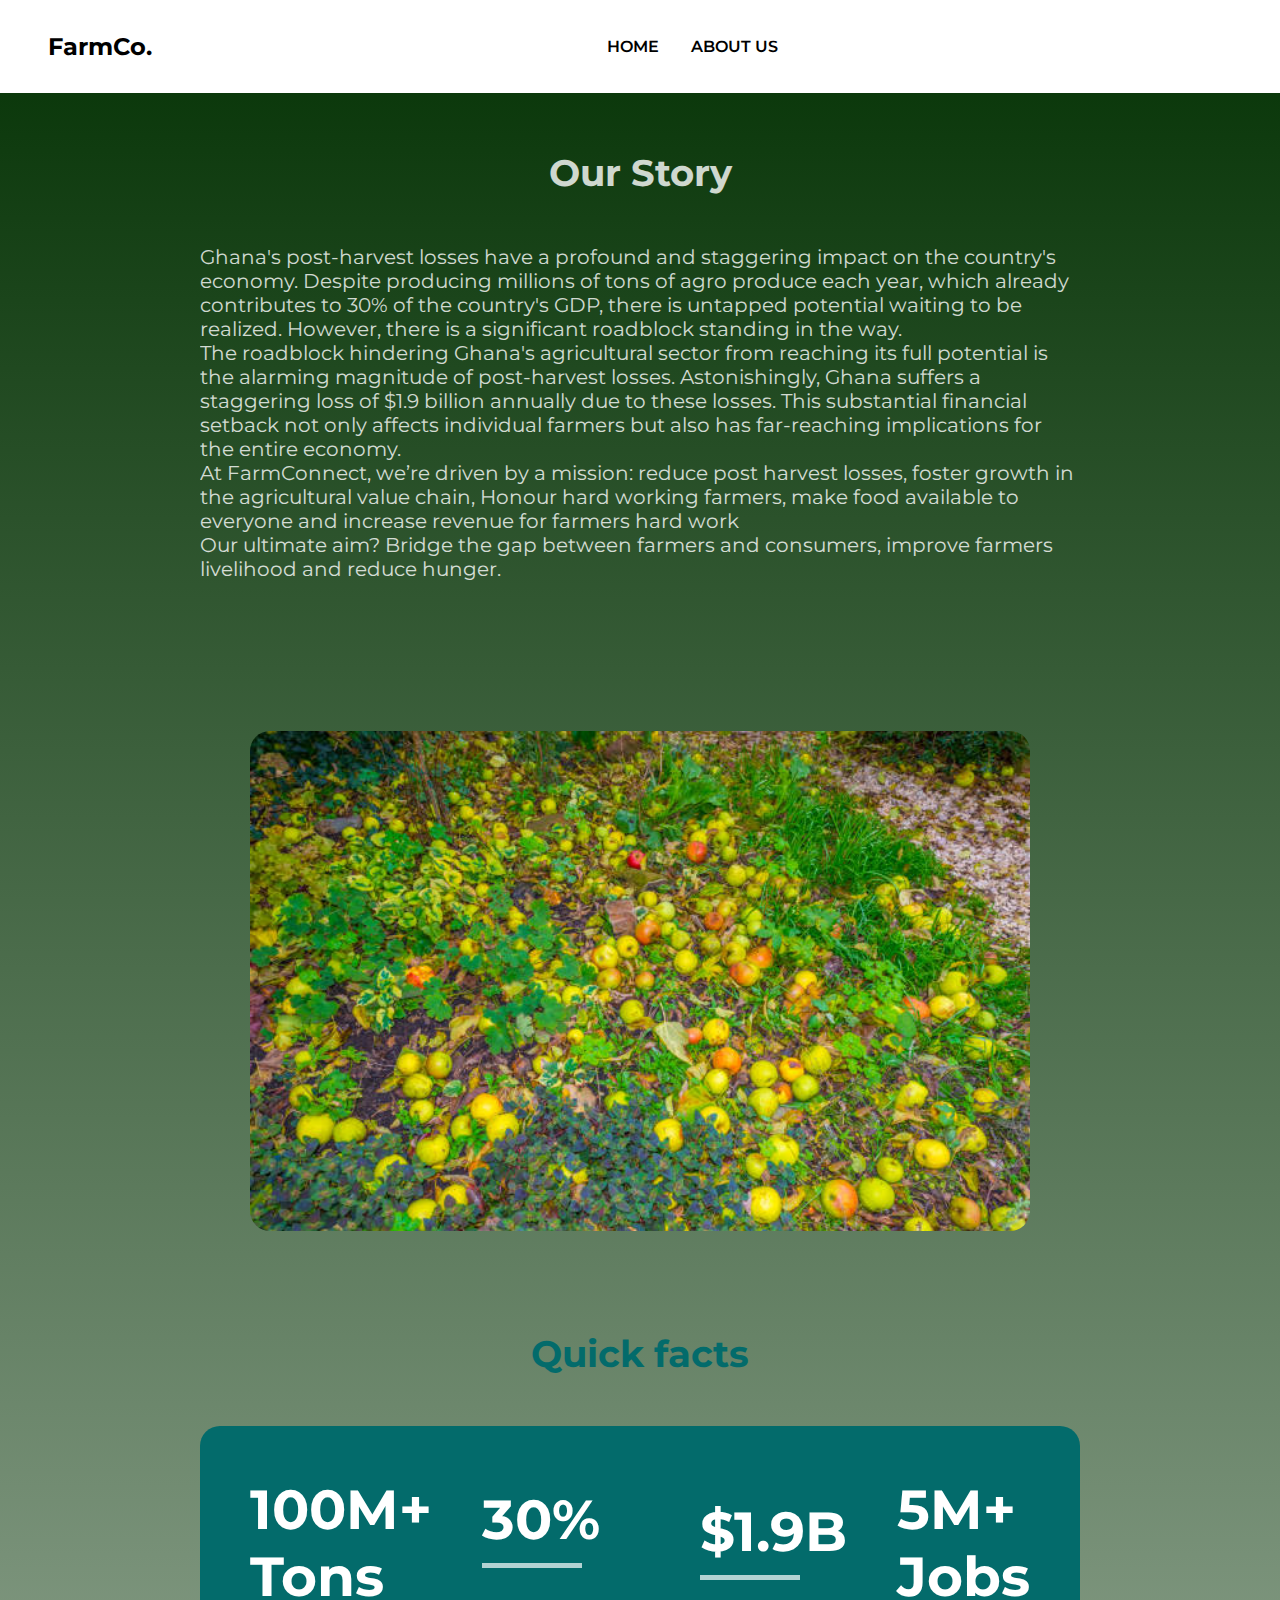
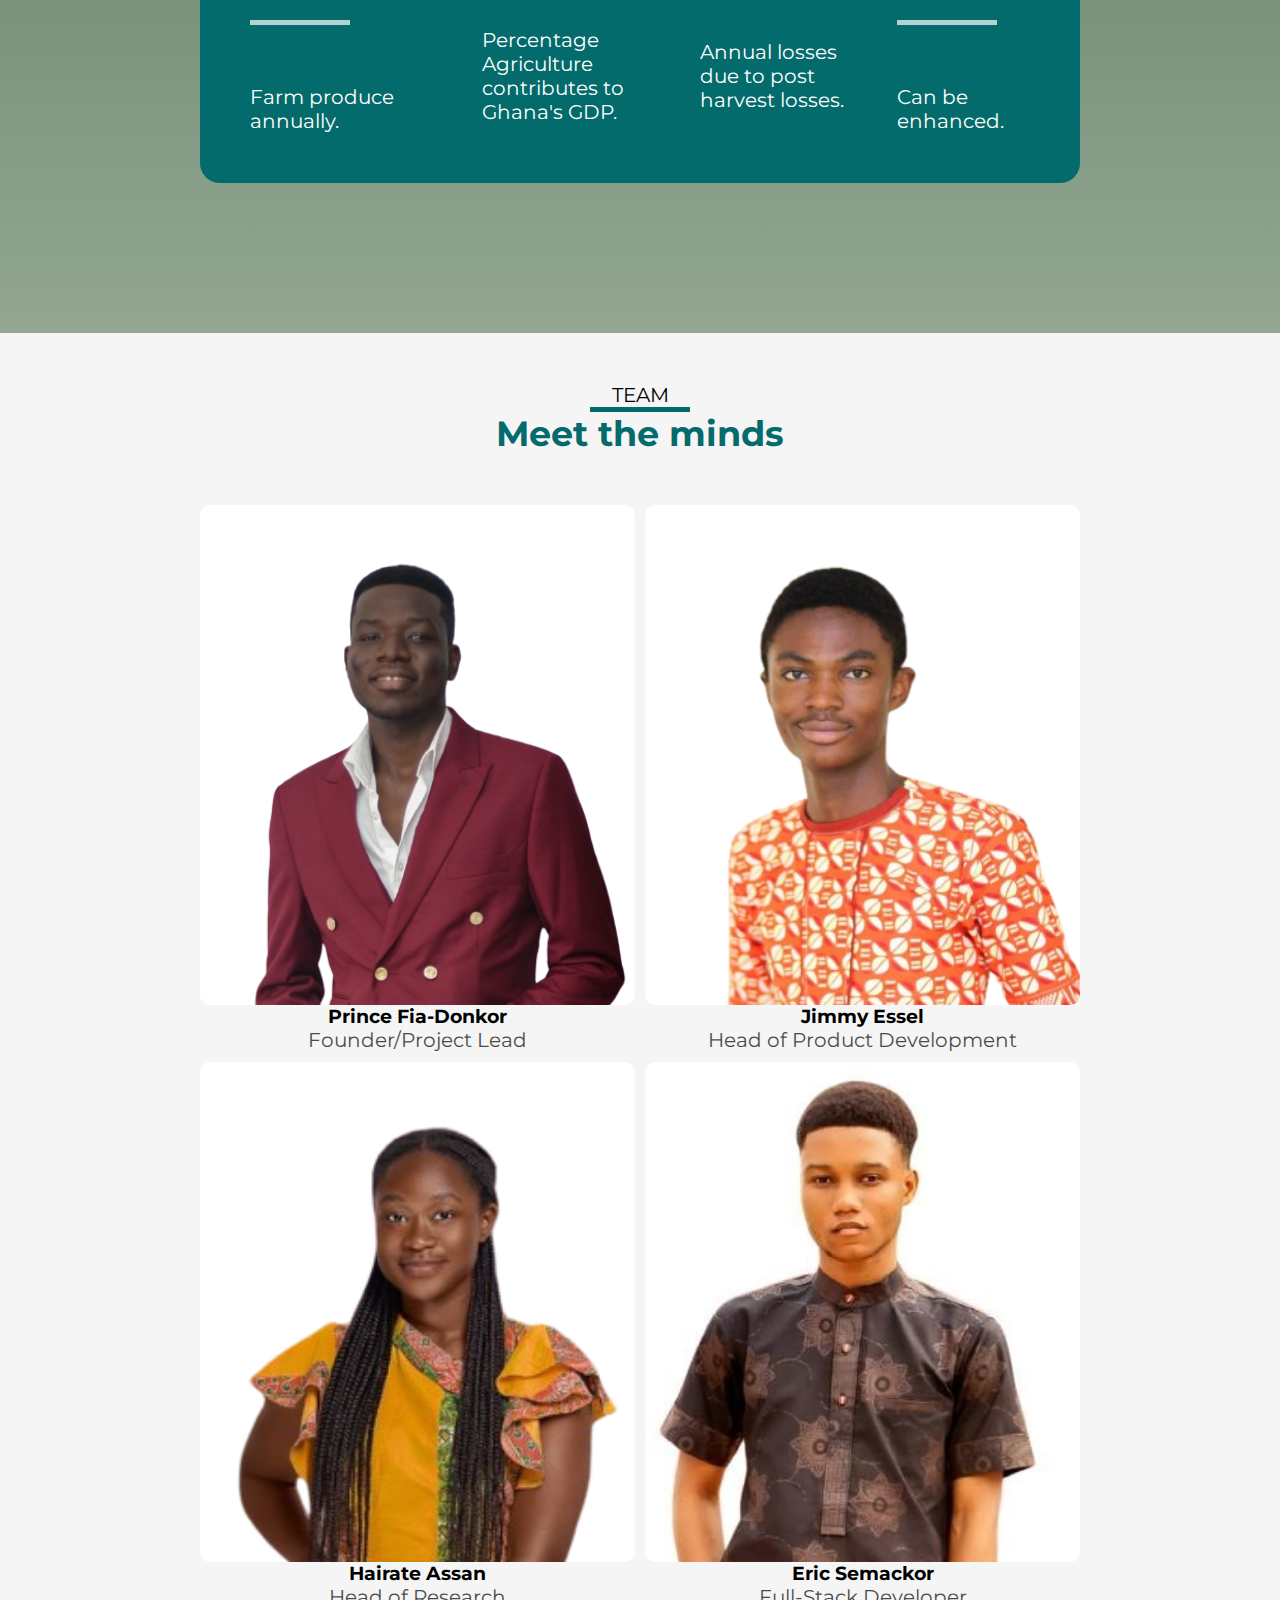
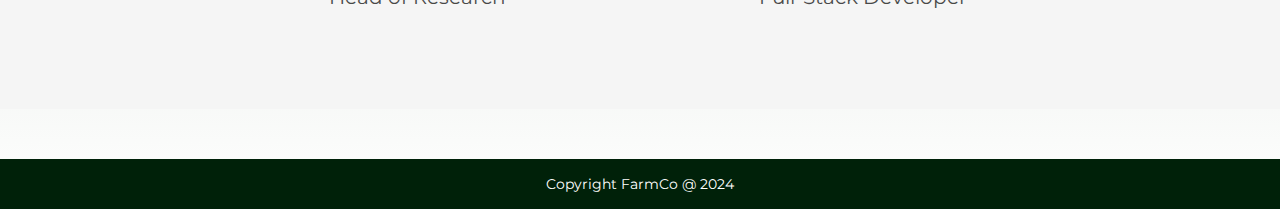
<file: about.html>
<!DOCTYPE html>
<html lang="en">
<head>
    <meta charset="UTF-8">
    <meta name="viewport" content="width=device-width, initial-scale=1.0">
    <link rel="stylesheet" href="styleabout.css">
    <title>About us</title>
</head>
<body>
    <nav>
        <div class="nav__header">
          <div class="nav__logo">
            <a href="#">FarmCo.</a>
          </div>
          <div class="nav__menu__btn" id="menu-btn">
            <i class="ri-menu-line"></i>
          </div>
        </div>
        <ul class="nav__links" id="nav-links">
          <li><a href="./index.html">HOME</a></li>
          <li><a href="">ABOUT US</a></li>
        </ul>
        <div class="nav__btns">
          
    </div>
      </nav>
    <div class="our-story">
        <h1>Our Story</h1>
        <p>Ghana's post-harvest losses have a profound and staggering impact on the country's economy. Despite producing millions of tons of agro produce each year, which already contributes to 30% of the country's GDP, there is untapped potential waiting to be realized. However, there is a significant roadblock standing in the way.
        </p>
        <p>The roadblock hindering Ghana's agricultural sector from reaching its full potential is the alarming magnitude of post-harvest losses. Astonishingly, Ghana suffers a staggering loss of $1.9 billion annually due to these losses. This substantial financial setback not only affects individual farmers but also has far-reaching implications for the entire economy. </p>
        <p>At FarmConnect, we’re driven by a mission: reduce post harvest losses, foster growth in the agricultural value chain, Honour hard working farmers, make food available to everyone and increase revenue for farmers hard work </p>
        <p>Our ultimate aim? Bridge the gap between farmers and consumers, improve farmers livelihood and reduce hunger.</p>
    </div>
    <div class="banner-image">
        <img src="losses.jpg" alt="story image">
    </div>

    <div class="facts">
        <h1>Quick facts</h1>
        <div class="all-facts">
            <div class="fact">
                <h2>100M+ Tons</h2>
                <span></span>
                <p>Farm produce annually.</p>
            </div>
            <div class="fact">
                <h2>30%</h2>
                <span></span>
                <p>Percentage Agriculture contributes to Ghana's GDP.</p>
            </div>
            <div class="fact">
                <h2>$1.9B</h2>
                <span></span>
                <p>Annual losses due to post harvest losses.</p>
            </div>
            <div class="fact">
                <h2>5M+ Jobs</h2>
                <span></span>
                <p>Can be enhanced.</p>
            </div>
        </div>
    </div>

    <div class="team">
        <div class="top">
            <p>TEAM</p>
            <span></span>
            <h2>Meet the minds</h2>
            
        </div>

        <div class="members">
            <div class="member">
                <img src="suit_pic_short-removebg-preview.png" alt="photo">
                <h3 class="name">Prince Fia-Donkor</h3>
                <p class="role">Founder/Project Lead</p>
            </div>
            <div class="member">
                <img src="jimmy3-removebg-preview.png" alt="photo">
                <h3 class="name">Jimmy Essel</h3>
                <p class="role">Head of Product Development</p>
            </div>
            <div class="member">
                <img src="IMG_2901-removebg-preview.png" alt="photo">
                <h3 class="name">Hairate Assan</h3>
                <p class="role">Head of Research</p>
            </div>
            <div class="member">
                <img src="Eric.jpg" alt="photo">
                <h3 class="name">Eric Semackor</h3>
                <p class="role">Full-Stack Developer</p>
            </div>
        </div>
    </div>
    <div class="footer">
        <p>Copyright FarmCo @ 2024</p>
  
      </div>
    
</body>

</html>
</file>
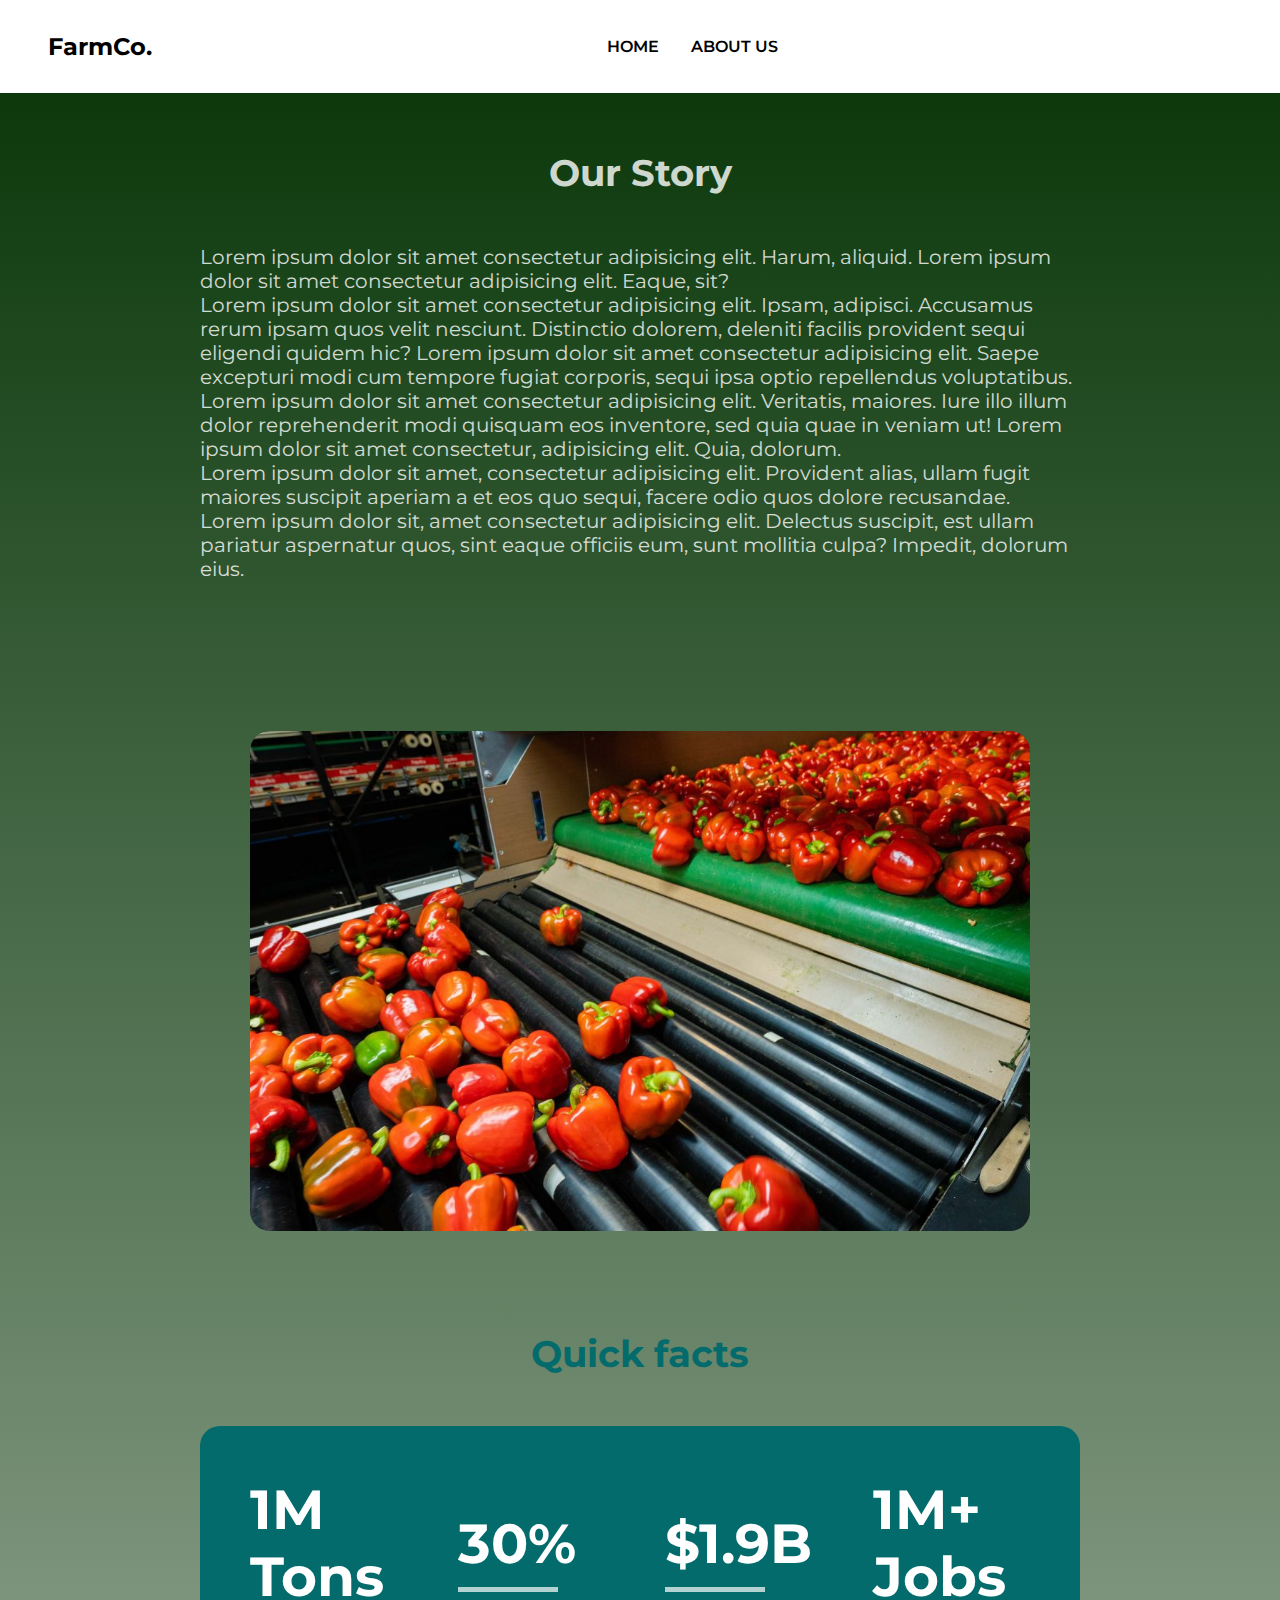
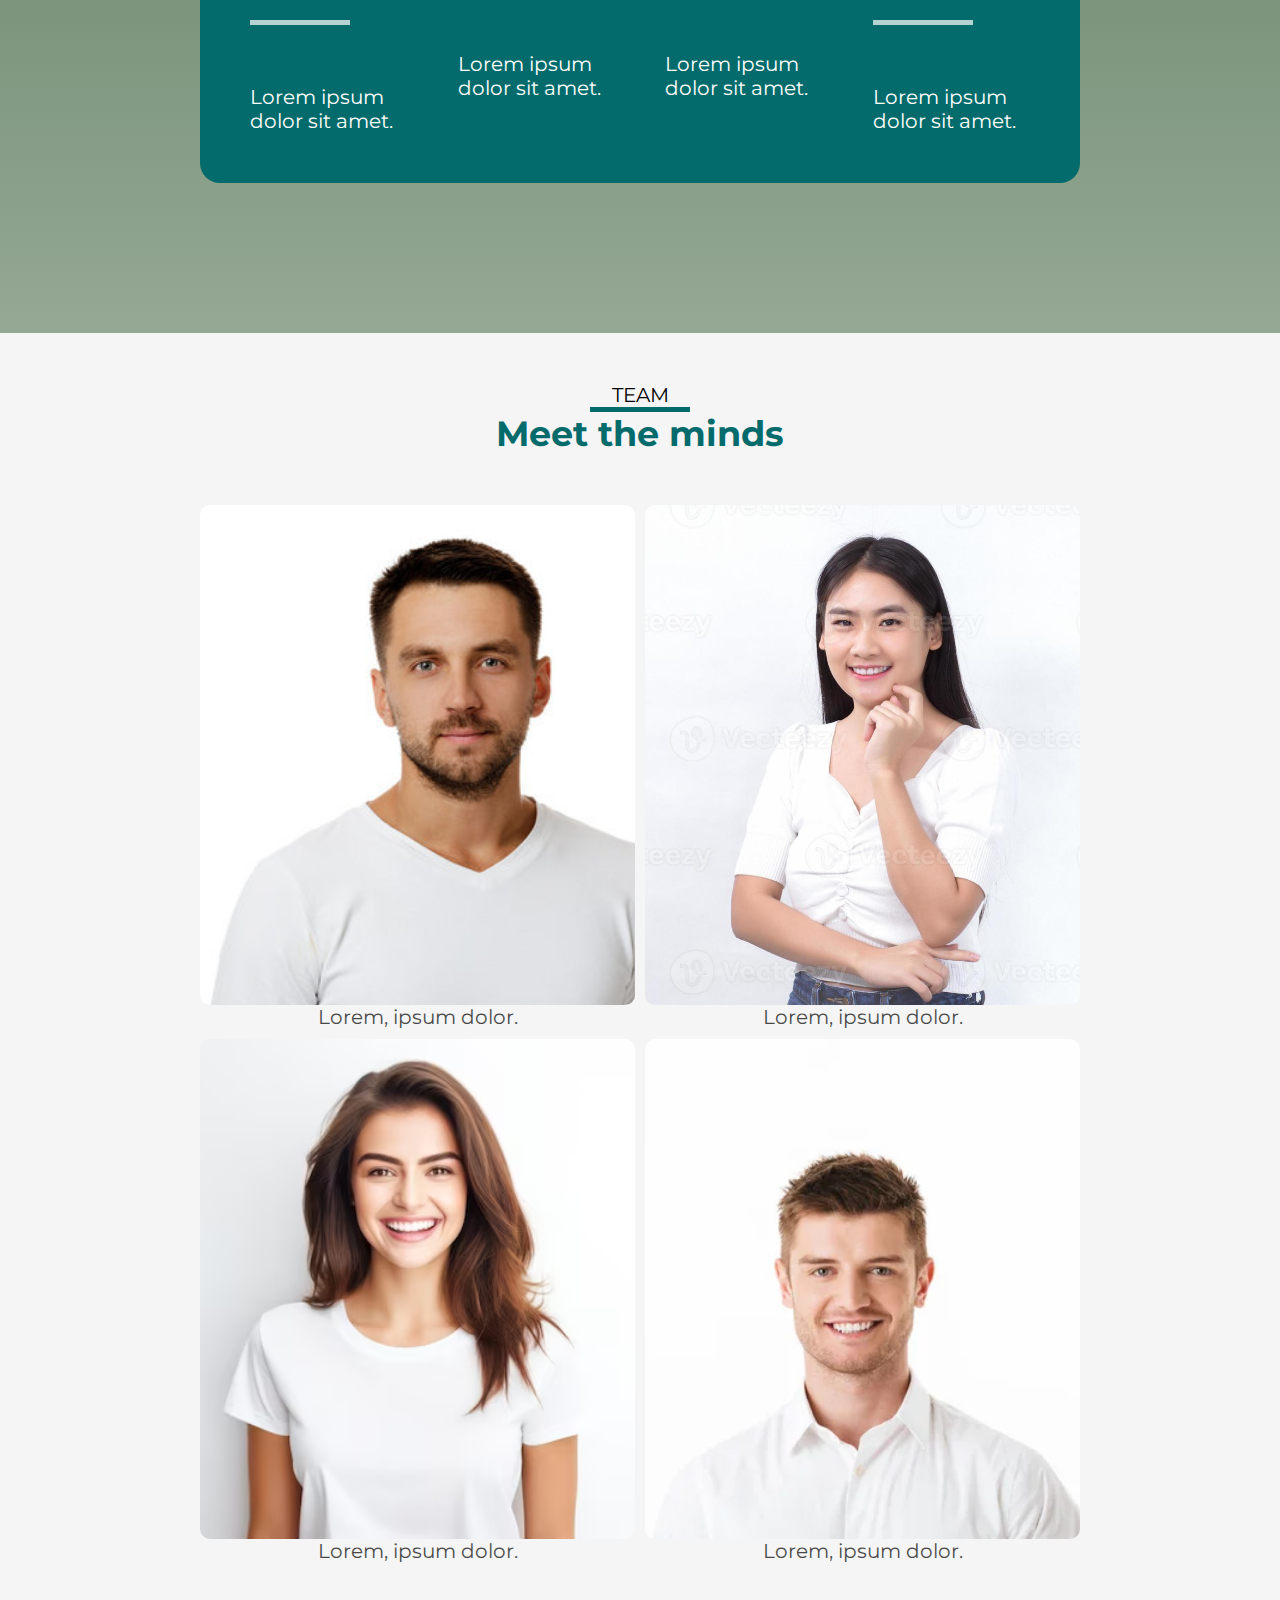
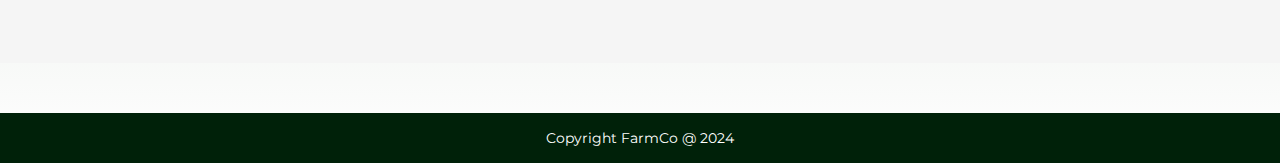
<file: Camp_06-04-24-main/about.html>
<!DOCTYPE html>
<html lang="en">
<head>
    <meta charset="UTF-8">
    <meta name="viewport" content="width=device-width, initial-scale=1.0">
    <link rel="stylesheet" href="styleabout.css">
    <title>About us</title>
</head>
<body>
    <nav>
        <div class="nav__header">
          <div class="nav__logo">
            <a href="#">FarmCo.</a>
          </div>
          <div class="nav__menu__btn" id="menu-btn">
            <i class="ri-menu-line"></i>
          </div>
        </div>
        <ul class="nav__links" id="nav-links">
          <li><a href="./index.html">HOME</a></li>
          <li><a href="">ABOUT US</a></li>
        </ul>
        <div class="nav__btns">
          
    </div>
      </nav>
    <div class="our-story">
        <h1>Our Story</h1>
        <p>Lorem ipsum dolor sit amet consectetur adipisicing elit. Harum, aliquid. Lorem ipsum dolor sit amet consectetur adipisicing elit. Eaque, sit?</p>
        <p>Lorem ipsum dolor sit amet consectetur adipisicing elit. Ipsam, adipisci. Accusamus rerum ipsam quos velit nesciunt. Distinctio dolorem, deleniti facilis provident sequi eligendi quidem hic? Lorem ipsum dolor sit amet consectetur adipisicing elit. Saepe excepturi modi cum tempore fugiat corporis, sequi ipsa optio repellendus voluptatibus.</p>
        <p>Lorem ipsum dolor sit amet consectetur adipisicing elit. Veritatis, maiores. Iure illo illum dolor reprehenderit modi quisquam eos inventore, sed quia quae in veniam ut! Lorem ipsum dolor sit amet consectetur, adipisicing elit. Quia, dolorum.</p>
        <p>Lorem ipsum dolor sit amet, consectetur adipisicing elit. Provident alias, ullam fugit maiores suscipit aperiam a et eos quo sequi, facere odio quos dolore recusandae. Lorem ipsum dolor sit, amet consectetur adipisicing elit. Delectus suscipit, est ullam pariatur aspernatur quos, sint eaque officiis eum, sunt mollitia culpa? Impedit, dolorum eius.</p>
    </div>
    <div class="banner-image">
        <img src="rotten.jpg" alt="story image">
    </div>

    <div class="facts">
        <h1>Quick facts</h1>
        <div class="all-facts">
            <div class="fact">
                <h2>1M Tons</h2>
                <span></span>
                <p>Lorem ipsum dolor sit amet.</p>
            </div>
            <div class="fact">
                <h2>30%</h2>
                <span></span>
                <p>Lorem ipsum dolor sit amet.</p>
            </div>
            <div class="fact">
                <h2>$1.9B</h2>
                <span></span>
                <p>Lorem ipsum dolor sit amet.</p>
            </div>
            <div class="fact">
                <h2>1M+ Jobs</h2>
                <span></span>
                <p>Lorem ipsum dolor sit amet.</p>
            </div>
        </div>
    </div>

    <div class="team">
        <div class="top">
            <p>TEAM</p>
            <span></span>
            <h2>Meet the minds</h2>
            
        </div>

        <div class="members">
            <div class="member">
                <img src="he1.jpg" alt="photo">
                <h3 class="name"></h3>
                <p class="role">Lorem, ipsum dolor.</p>
            </div>
            <div class="member">
                <img src="she1.jpg" alt="photo">
                <h3 class="name"></h3>
                <p class="role">Lorem, ipsum dolor.</p>
            </div>
            <div class="member">
                <img src="she2.avif" alt="photo">
                <h3 class="name"></h3>
                <p class="role">Lorem, ipsum dolor.</p>
            </div>
            <div class="member">
                <img src="he2.jpg" alt="photo">
                <h3 class="name"></h3>
                <p class="role">Lorem, ipsum dolor.</p>
            </div>
        </div>
    </div>
    <div class="footer">
        <p>Copyright FarmCo @ 2024</p>
  
      </div>
    
</body>

</html>
</file>
<file: styleabout.css>
@import url("https://fonts.googleapis.com/css2?family=Montserrat:ital,wght@0,100..900;1,100..900&display=swap");
@import url('https://fonts.googleapis.com/css2?family=Space+Grotesk:wght@300..700&display=swap');

* {
    padding: 0;
    margin: 0;
    box-sizing: border-box;
  }
body{
    display: flex;
    margin: 0;
    padding: 0;
    font-family: "Montserrat", sans-serif;
    flex-direction: column;
    align-items: center;
    justify-content: flex-start;
    background-image: linear-gradient(rgb(5, 51, 5), white);
}
a {
    text-decoration: none;
    transition: 0.3s;
    color: inherit;
}
nav {
    position: fixed;
    top: 0;
    padding: 0 50px;
    isolation: isolate;
    width: 100vw;
    z-index: 9;
    color: var(--text-dark);
    background-color: white;
  }
  
  .nav__header {
    padding: 1rem;
    width: 100%;
    display: flex;
    align-items: center;
    justify-content: space-between;
    background-color: var(--white);
  }
  
  .nav__logo a {
    font-size: 1.5rem;
    font-weight: 700;
    color: var(--text-dark);
  }
  
  .nav__menu__btn {
    font-size: 1.5rem;
    color: var(--text-dark);
    cursor: pointer;
  }
  
  .nav__links {
    position: absolute;
    top: 60px;
    left: 0;
    width: 100%;
    padding: 2rem;
    list-style: none;
    display: flex;
    align-items: center;
    justify-content: center;
    flex-direction: column;
    gap: 2rem;
    background-color: var(--white);
    transition: 0.5s;
    z-index: -1;
    transform: translateY(-100%);
  }
  
  .nav__links.open {
    transform: translateY(0);
  }
  
  .nav__links a {
    font-weight: 600;
    color: var(--text-dark);
  }
  
  
  
  .nav__btns {
    display: none;
  }
  
p{
    font-size: 20px;
}
h1{
    font-size: 37px;
    color: rgb(3, 107, 107);;
}
h2{
    font-size: 35px;
}

.our-story{
    display: flex;
    flex-direction: column;
    justify-content: center;
    align-items: flex-start;
    padding: 100px 200px;
    margin: 50px 0;
    color: white;
    opacity: .8;
}
.our-story h1{
    width: 100%;
    text-align: center;
    color: white;
    margin-bottom: 50px;
}
.banner-image{
    max-height: 400px;
    width: calc(100% - 200px);
    padding: 0 100px;
    display: flex;
    align-items: center;
    justify-content: center;
    margin: 50px 0;
}
.banner-image img{
    width: calc(100% - 100px);
    border-radius: 20px;
    height: 500px;
    object-fit: cover;
}
.facts{
    display: flex;
    flex-direction: column;
    justify-content: center;
    align-items: center;
    padding: 50px 200px;
    margin: 50px 0;
}
.facts .all-facts{
    display: flex;
    justify-content: space-between;
    align-items: center;
    padding: 50px;
    gap: 50px;
    background-color: rgb(3, 107, 107);
    color: white;
    border-radius: 20px;
    margin-top: 50px;
}
.facts .all-facts .fact{
    display: flex;
    flex-direction: column;
    justify-content: center;
    align-items: flex-start;
    gap: 10px;
    color: white;
}
.fact h2{
    font-size: 55px;
    margin-bottom: 0;
}
.fact span{
    width: 100px;
    height: 5px;
    background-color: white;
    opacity: .7;
    margin-bottom: 50px;
}

.team{
    display: flex;
    flex-direction: column;
    justify-content: center;
    align-items: center;
    padding: 50px 200px;
    margin: 50px 0;
    background-color: whitesmoke;
    padding-bottom: 100px;
}
.team .top{
    display: flex;
    flex-direction: column;
    justify-content: center;
    align-items: center;
    text-align: center;
}
.team .top h2{
    color: rgb(3, 107, 107);;

}
.team .top span{
    width: 100px;
    height: 5px;
    background-color: rgb(3, 107, 107);
}
.team .members{
    display: grid;
    grid-template-columns: repeat(2, 1fr);
    width: 100%;
    gap: 10px;
    border-radius: 10px;
    margin-top: 50px;
}

.team .members .member{
    display: flex;
    flex-direction: column;
    justify-content: center;
    align-items: center;
    text-align: center;
    
}
.team .members .member img{
    width: 100%;
    border-radius: 10px;
    height: 500px;
    object-fit: cover;
}
.role{
    opacity: .7;
}

@media(max-width: 750px){
    .team{
        padding: 50px;
        width: calc(100% - 100px);
    }
    
    .team .members .member{
        width: 90%;
    }
    .facts{
        padding: 50px;
    }
    .all-facts{
        flex-direction: column;
        align-items: center;
        justify-content: center;
        width: 100%;
    }
    .our-story{
        padding: 50px;
    }
    .banner-image{
        padding: 50px 0;
        
    }
    .banner-image img{
        width: 100%;
    }
}
@media(max-width:953px){
    .team .members{
        display: flex;
        flex-direction: column;
        padding: 50px;
        align-items: center;
        justify-content: center;
    }
}

@media (width > 768px) {
    nav {
      
      padding: 2rem 3rem;
      margin-inline: auto;
      display: flex;
      align-items: center;
      justify-content: space-between;
      gap: 2rem;
    }
  
    .nav__header {
      flex: 1;
      padding: 0;
      background-color: transparent;
    }
  
  
    .nav__menu__btn {
      display: none;
    }
  
    .nav__links {
      position: static;
      padding: 0;
      flex-direction: row;
      background-color: transparent;
      transform: none;
    }
  
  
    .nav__btns {
      flex: 1;
      display: flex;
      align-items: center;
      gap: 1rem;
    }
  
    .nav__btns .btn {
      font-size: 1.5rem;
      color: var(--text-dark);
      background-color: transparent;
    }
}
.footer{
    bottom: 0;
    height: 50px;
    width: 100%;
    color: var(--white);
    background-color: #002109;
    display: flex;
    align-items: center;
    justify-content: center;
  }
  .footer p{
    font-size: 14px;
    color: white;
  }
</file>
<file: Camp_06-04-24-main/styleabout.css>
@import url("https://fonts.googleapis.com/css2?family=Montserrat:ital,wght@0,100..900;1,100..900&display=swap");
@import url('https://fonts.googleapis.com/css2?family=Space+Grotesk:wght@300..700&display=swap');

* {
    padding: 0;
    margin: 0;
    box-sizing: border-box;
  }
body{
    display: flex;
    margin: 0;
    padding: 0;
    font-family: "Montserrat", sans-serif;
    flex-direction: column;
    align-items: center;
    justify-content: flex-start;
    background-image: linear-gradient(rgb(5, 51, 5), white);
}
a {
    text-decoration: none;
    transition: 0.3s;
    color: inherit;
}
nav {
    position: fixed;
    top: 0;
    padding: 0 50px;
    isolation: isolate;
    width: 100vw;
    z-index: 9;
    color: var(--text-dark);
    background-color: white;
  }
  
  .nav__header {
    padding: 1rem;
    width: 100%;
    display: flex;
    align-items: center;
    justify-content: space-between;
    background-color: var(--white);
  }
  
  .nav__logo a {
    font-size: 1.5rem;
    font-weight: 700;
    color: var(--text-dark);
  }
  
  .nav__menu__btn {
    font-size: 1.5rem;
    color: var(--text-dark);
    cursor: pointer;
  }
  
  .nav__links {
    position: absolute;
    top: 60px;
    left: 0;
    width: 100%;
    padding: 2rem;
    list-style: none;
    display: flex;
    align-items: center;
    justify-content: center;
    flex-direction: column;
    gap: 2rem;
    background-color: var(--white);
    transition: 0.5s;
    z-index: -1;
    transform: translateY(-100%);
  }
  
  .nav__links.open {
    transform: translateY(0);
  }
  
  .nav__links a {
    font-weight: 600;
    color: var(--text-dark);
  }
  
  
  
  .nav__btns {
    display: none;
  }
  
p{
    font-size: 20px;
}
h1{
    font-size: 37px;
    color: rgb(3, 107, 107);;
}
h2{
    font-size: 35px;
}

.our-story{
    display: flex;
    flex-direction: column;
    justify-content: center;
    align-items: flex-start;
    padding: 100px 200px;
    margin: 50px 0;
    color: white;
    opacity: .8;
}
.our-story h1{
    width: 100%;
    text-align: center;
    color: white;
    margin-bottom: 50px;
}
.banner-image{
    max-height: 400px;
    width: calc(100% - 200px);
    padding: 0 100px;
    display: flex;
    align-items: center;
    justify-content: center;
    margin: 50px 0;
}
.banner-image img{
    width: calc(100% - 100px);
    border-radius: 20px;
    height: 500px;
    object-fit: cover;
}
.facts{
    display: flex;
    flex-direction: column;
    justify-content: center;
    align-items: center;
    padding: 50px 200px;
    margin: 50px 0;
}
.facts .all-facts{
    display: flex;
    justify-content: space-between;
    align-items: center;
    padding: 50px;
    gap: 50px;
    background-color: rgb(3, 107, 107);
    color: white;
    border-radius: 20px;
    margin-top: 50px;
}
.facts .all-facts .fact{
    display: flex;
    flex-direction: column;
    justify-content: center;
    align-items: flex-start;
    gap: 10px;
    color: white;
}
.fact h2{
    font-size: 55px;
    margin-bottom: 0;
}
.fact span{
    width: 100px;
    height: 5px;
    background-color: white;
    opacity: .7;
    margin-bottom: 50px;
}

.team{
    display: flex;
    flex-direction: column;
    justify-content: center;
    align-items: center;
    padding: 50px 200px;
    margin: 50px 0;
    background-color: whitesmoke;
    padding-bottom: 100px;
}
.team .top{
    display: flex;
    flex-direction: column;
    justify-content: center;
    align-items: center;
    text-align: center;
}
.team .top h2{
    color: rgb(3, 107, 107);;

}
.team .top span{
    width: 100px;
    height: 5px;
    background-color: rgb(3, 107, 107);
}
.team .members{
    display: grid;
    grid-template-columns: repeat(2, 1fr);
    width: 100%;
    gap: 10px;
    border-radius: 10px;
    margin-top: 50px;
}

.team .members .member{
    display: flex;
    flex-direction: column;
    justify-content: center;
    align-items: center;
    text-align: center;
    
}
.team .members .member img{
    width: 100%;
    border-radius: 10px;
    height: 500px;
    object-fit: cover;
}
.role{
    opacity: .7;
}

@media(max-width: 750px){
    .team{
        padding: 50px;
        width: calc(100% - 100px);
    }
    
    .team .members .member{
        width: 90%;
    }
    .facts{
        padding: 50px;
    }
    .all-facts{
        flex-direction: column;
        align-items: center;
        justify-content: center;
        width: 100%;
    }
    .our-story{
        padding: 50px;
    }
    .banner-image{
        padding: 50px 0;
        
    }
    .banner-image img{
        width: 100%;
    }
}
@media(max-width:953px){
    .team .members{
        display: flex;
        flex-direction: column;
        padding: 50px;
        align-items: center;
        justify-content: center;
    }
}

@media (width > 768px) {
    nav {
      
      padding: 2rem 3rem;
      margin-inline: auto;
      display: flex;
      align-items: center;
      justify-content: space-between;
      gap: 2rem;
    }
  
    .nav__header {
      flex: 1;
      padding: 0;
      background-color: transparent;
    }
  
  
    .nav__menu__btn {
      display: none;
    }
  
    .nav__links {
      position: static;
      padding: 0;
      flex-direction: row;
      background-color: transparent;
      transform: none;
    }
  
  
    .nav__btns {
      flex: 1;
      display: flex;
      align-items: center;
      gap: 1rem;
    }
  
    .nav__btns .btn {
      font-size: 1.5rem;
      color: var(--text-dark);
      background-color: transparent;
    }
}
.footer{
    bottom: 0;
    height: 50px;
    width: 100%;
    color: var(--white);
    background-color: #002109;
    display: flex;
    align-items: center;
    justify-content: center;
  }
  .footer p{
    font-size: 14px;
    color: white;
  }
</file>
